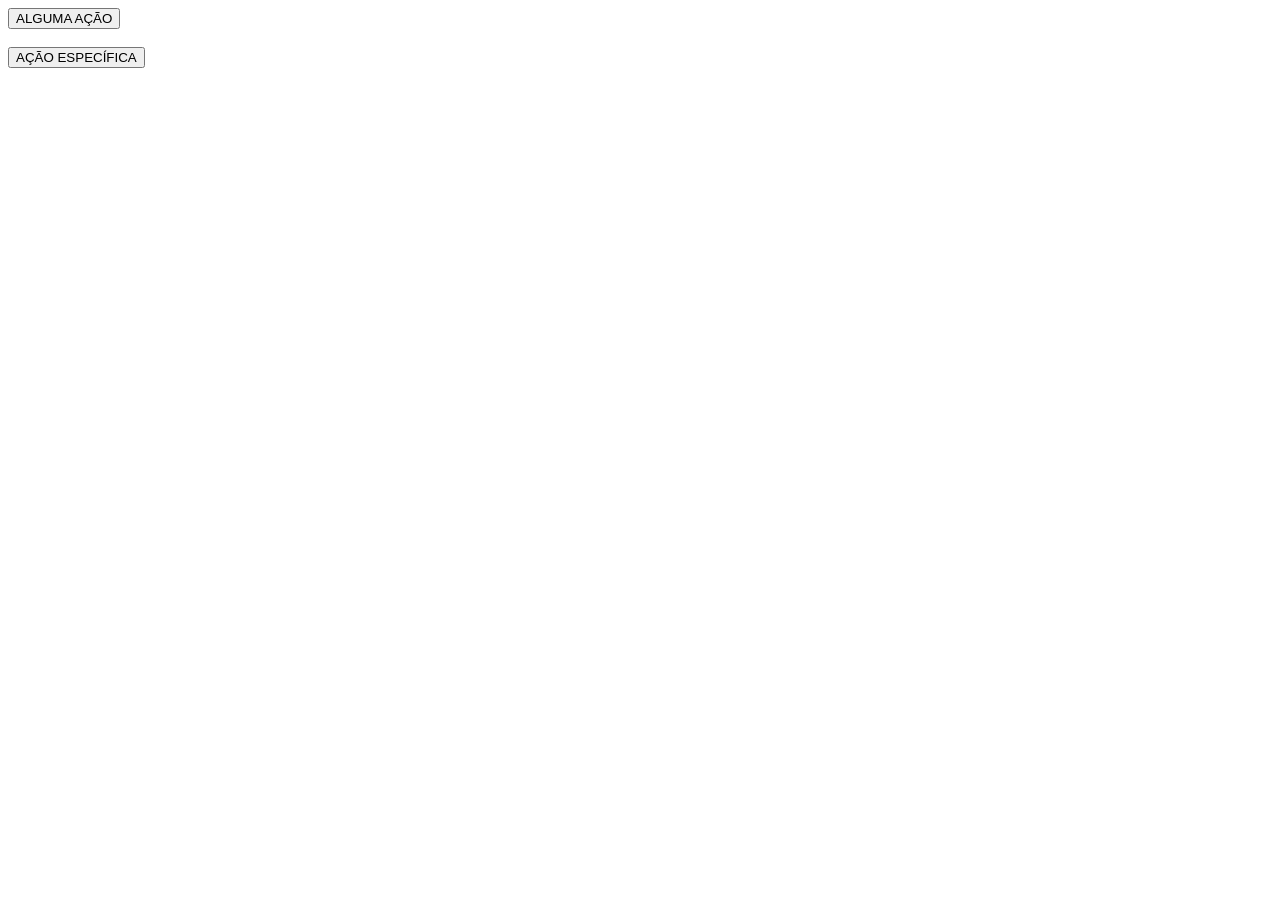
<file: Atividade 10/index.html>
<!DOCTYPE html>
<html lang="pt-BR">
<head>
    <meta charset="UTF-8">
    <meta name="viewport" content="width=device-width, initial-scale=1.0">
    <title>Try catch</title>
</head>
<body>
    <button onclick="tratamentoDeErroGenerico()">ALGUMA AÇÃO</button>
    <br><br>
    <button onclick="tratamentoDeErroEspecifico()">AÇÃO ESPECÍFICA</button>
    <script src="script.js"></script>
</body>
</html>
</file>
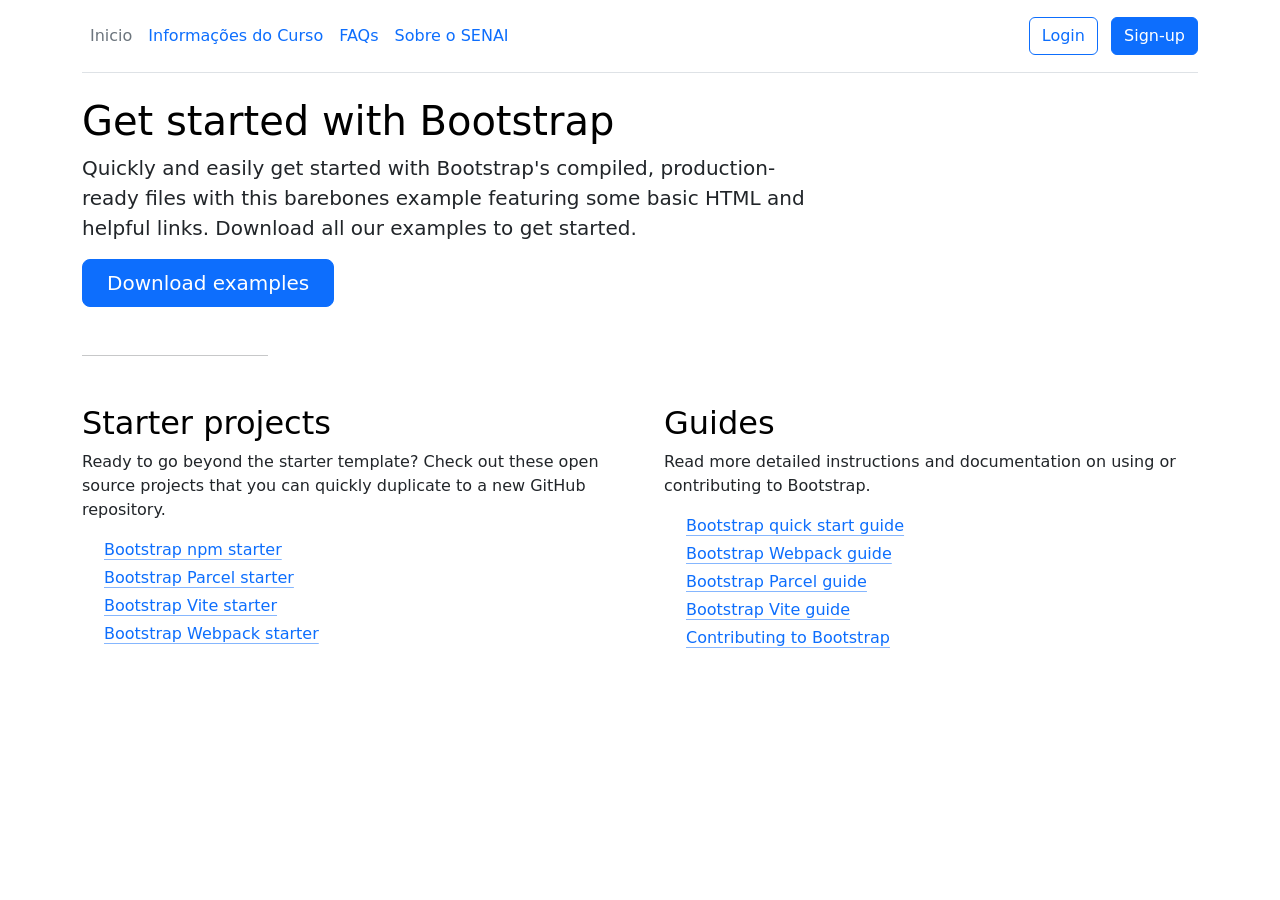
<file: Atividade 4/index.html>
<!DOCTYPE html>
<html lang="pt-BR">

<head>
    <meta charset="UTF-8">
    <meta name="viewport" content="width=device-width, initial-scale=1.0">
    <title>Teste Bootstrap</title>
    <link href="https://cdn.jsdelivr.net/npm/bootstrap@5.3.8/dist/css/bootstrap.min.css" rel="stylesheet"
        integrity="sha384-sRIl4kxILFvY47J16cr9ZwB07vP4J8+LH7qKQnuqkuIAvNWLzeN8tE5YBujZqJLB" crossorigin="anonymous">
    <link rel="icon" type="image/png"
        href="https://upload.wikimedia.org/wikipedia/commons/thumb/b/b2/Bootstrap_logo.svg/960px-Bootstrap_logo.svg.png">
</head>

<body>
    <div class="container">
        <header
            class="d-flex flex-wrap align-items-center justify-content-center justify-content-md-between py-3 mb-4 border-bottom">
            <ul class="nav col-12 col-md-auto mb-2 justify-content-center mb-md-0">
                <li><a href="#" class="nav-link px-2 link-secondary">Inicio</a></li>
                <li><a href="#" class="nav-link px-2">Informações do Curso</a></li>
                <li><a href="#" class="nav-link px-2">FAQs</a></li>
                <li><a href="#" class="nav-link px-2">Sobre o SENAI</a></li>
            </ul>
            <div class="col-md-3 text-end"> <button type="button" class="btn btn-outline-primary me-2">Login</button>
                <button type="button" class="btn btn-primary">Sign-up</button>
            </div>
        </header>
        <main>
            <h1 class="text-body-emphasis">Get started with Bootstrap</h1>
            <p class="fs-5 col-md-8">Quickly and easily get started with Bootstrap's compiled, production-ready files
                with this barebones example featuring some basic HTML and helpful links. Download all our examples to
                get started.</p>
            <div class="mb-5"> <a href="/docs/5.3/examples" class="btn btn-primary btn-lg px-4">Download examples</a>
            </div>
            <hr class="col-3 col-md-2 mb-5">
            <div class="row g-5">
                <div class="col-md-6">
                    <h2 class="text-body-emphasis">Starter projects</h2>
                    <p>Ready to go beyond the starter template? Check out these open source projects that you can
                        quickly duplicate to a new GitHub repository.</p>
                    <ul class="list-unstyled ps-0">
                        <li> <a class="icon-link mb-1" href="https://github.com/twbs/examples/tree/main/icons-font"
                                rel="noopener" target="_blank"> <svg class="bi" width="16" height="16"
                                    aria-hidden="true">
                                    <use xlink:href="#arrow-right-circle"></use>
                                </svg>
                                Bootstrap npm starter
                            </a> </li>
                        <li> <a class="icon-link mb-1" href="https://github.com/twbs/examples/tree/main/parcel"
                                rel="noopener" target="_blank"> <svg class="bi" width="16" height="16"
                                    aria-hidden="true">
                                    <use xlink:href="#arrow-right-circle"></use>
                                </svg>
                                Bootstrap Parcel starter
                            </a> </li>
                        <li> <a class="icon-link mb-1" href="https://github.com/twbs/examples/tree/main/vite"
                                rel="noopener" target="_blank"> <svg class="bi" width="16" height="16"
                                    aria-hidden="true">
                                    <use xlink:href="#arrow-right-circle"></use>
                                </svg>
                                Bootstrap Vite starter
                            </a> </li>
                        <li> <a class="icon-link mb-1" href="https://github.com/twbs/examples/tree/main/webpack"
                                rel="noopener" target="_blank"> <svg class="bi" width="16" height="16"
                                    aria-hidden="true">
                                    <use xlink:href="#arrow-right-circle"></use>
                                </svg>
                                Bootstrap Webpack starter
                            </a> </li>
                    </ul>
                </div>
                <div class="col-md-6">
                    <h2 class="text-body-emphasis">Guides</h2>
                    <p>Read more detailed instructions and documentation on using or contributing to Bootstrap.</p>
                    <ul class="list-unstyled ps-0">
                        <li> <a class="icon-link mb-1" href="/docs/5.3/getting-started/introduction"> <svg class="bi"
                                    width="16" height="16" aria-hidden="true">
                                    <use xlink:href="#arrow-right-circle"></use>
                                </svg>
                                Bootstrap quick start guide
                            </a> </li>
                        <li> <a class="icon-link mb-1" href="/docs/5.3/getting-started/webpack"> <svg class="bi"
                                    width="16" height="16" aria-hidden="true">
                                    <use xlink:href="#arrow-right-circle"></use>
                                </svg>
                                Bootstrap Webpack guide
                            </a> </li>
                        <li> <a class="icon-link mb-1" href="/docs/5.3/getting-started/parcel"> <svg class="bi"
                                    width="16" height="16" aria-hidden="true">
                                    <use xlink:href="#arrow-right-circle"></use>
                                </svg>
                                Bootstrap Parcel guide
                            </a> </li>
                        <li> <a class="icon-link mb-1" href="/docs/5.3/getting-started/vite"> <svg class="bi" width="16"
                                    height="16" aria-hidden="true">
                                    <use xlink:href="#arrow-right-circle"></use>
                                </svg>
                                Bootstrap Vite guide
                            </a> </li>
                        <li> <a class="icon-link mb-1" href="/docs/5.3/getting-started/contribute"> <svg class="bi"
                                    width="16" height="16" aria-hidden="true">
                                    <use xlink:href="#arrow-right-circle"></use>
                                </svg>
                                Contributing to Bootstrap
                            </a> </li>
                    </ul>
                </div>
            </div>
        </main>
</body>

</html>
</file>
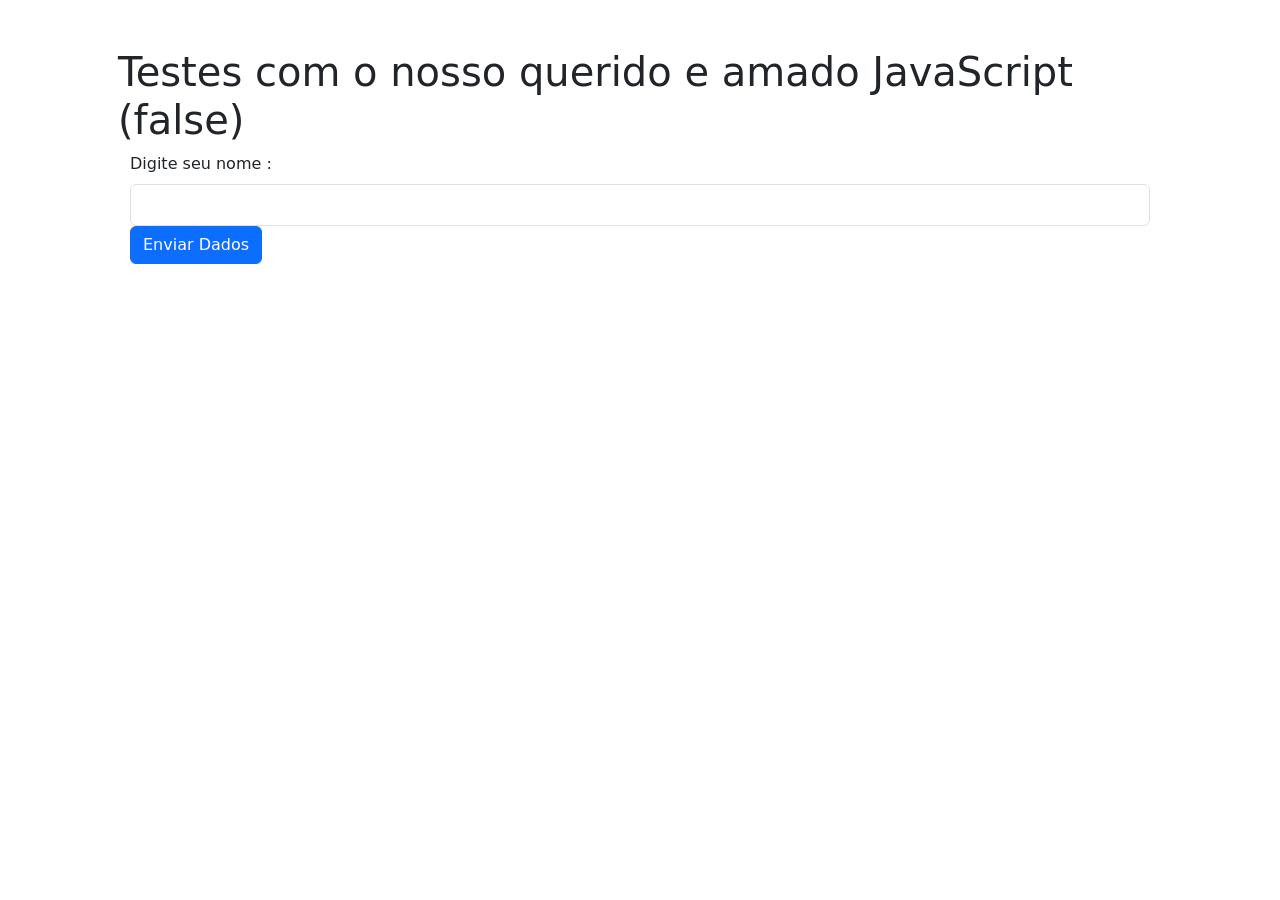
<file: Atividade 5/index.html>
<!DOCTYPE html>
<html lang="pt-BR">
<head>
    <meta charset="UTF-8">
    <meta name="viewport" content="width=device-width, initial-scale=1.0">
    <title>Testes com JS</title>
    <link href="https://cdn.jsdelivr.net/npm/bootstrap@5.3.8/dist/css/bootstrap.min.css" rel="stylesheet" integrity="sha384-sRIl4kxILFvY47J16cr9ZwB07vP4J8+LH7qKQnuqkuIAvNWLzeN8tE5YBujZqJLB" crossorigin="anonymous">
</head>
<body class="container p-5">
    <main>
        <h1>Testes com o nosso querido e amado JavaScript (false)</h1>
        <div class ="container">
            <form>
                <div>
                    <label class="form-label" for="nome"> Digite seu nome : </label>
                    <input class= "form-control p-2" type="text"
                    id="nome">
                </div>
                <button class="btn btn-primary" onclick="imprimirNome()">Enviar Dados</button>
            </form>
            <script>
                // Comentário JavaScript de uma linha// // executa no console//
                function imprimirNome() {
                    console.log("Seu nome foi enviado")
                    //window.alert("Seu formulário foi enviado")

                }
            </script>
        </div>
    </main>
</body>
</html>
</file>
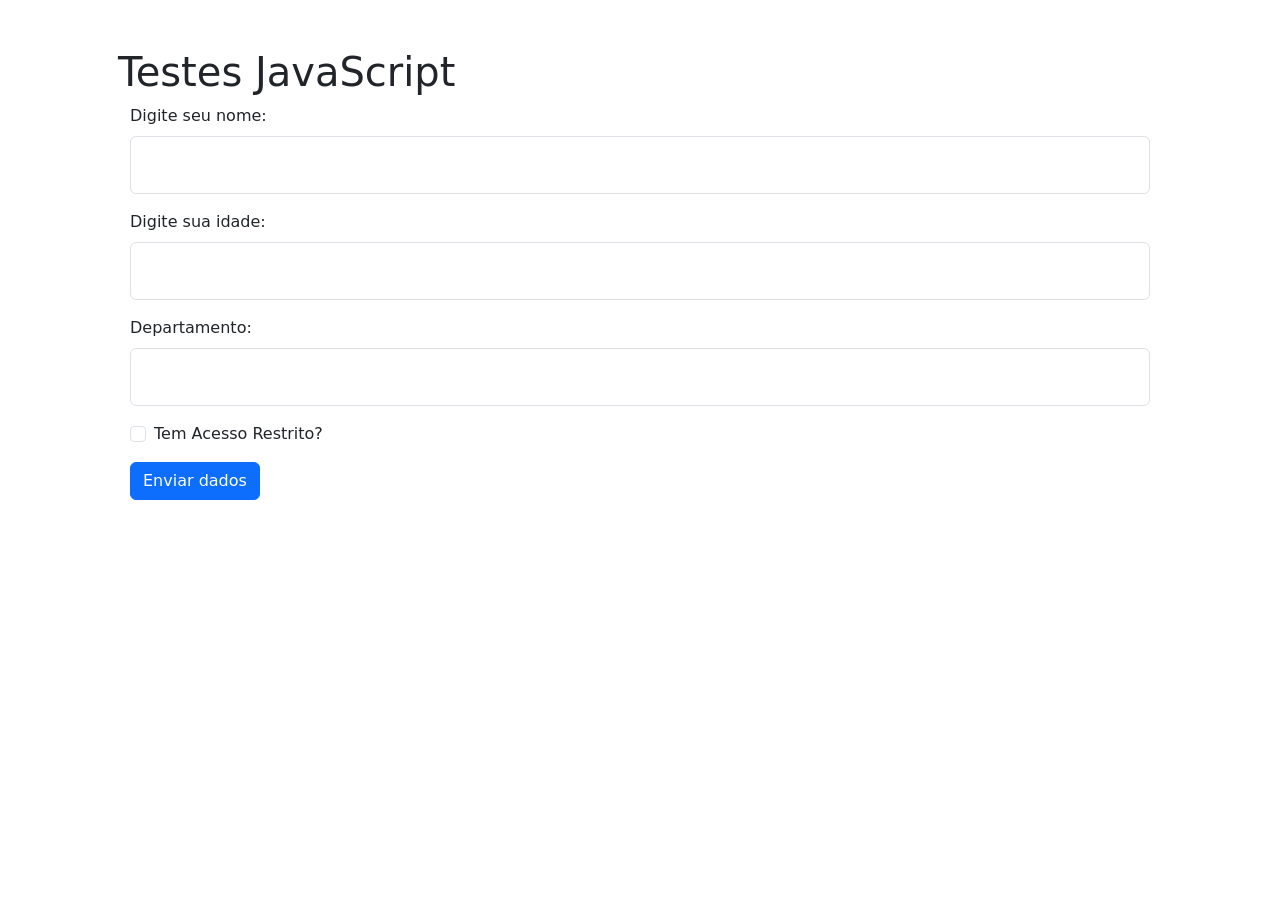
<file: Atividade 6/index.html>
<!DOCTYPE html>
<html lang="pt-BR">
<head>
    <meta charset="UTF-8">
    <meta name="viewport" content="width=device-width, initial-scale=1.0">
    <title>Teste com JS</title>
    <link href="https://cdn.jsdelivr.net/npm/bootstrap@5.3.8/dist/css/bootstrap.min.css" rel="stylesheet" integrity="sha384-sRIl4kxILFvY47J16cr9ZwB07vP4J8+LH7qKQnuqkuIAvNWLzeN8tE5YBujZqJLB" crossorigin="anonymous">
</head>
<body class="container p-5">
      <main>
        <h1>Testes JavaScript</h1>
        <div class="container">
            <form>
                <div class="mb-3">
                    <label class="form-label" for="nome">Digite seu nome:</label>
                    <input class="form-control p-3" type="text" id="nome">
                </div>
                
                <div class="mb-3">
                    <label class="form-label" for="idade">Digite sua idade:</label>
                    <input class="form-control p-3" type="number" id="idade">
                </div>
                
                <div class="mb-3">
                    <label class="form-label" for="departamento">Departamento:</label>
                    <input class="form-control p-3" type="text" id="departamento">
                </div>
                
                <div class="mb-3 form-check">
                    <input class="form-check-input" type="checkbox" id="temAcessoRestrito">
                    <label class="form-check-label" for="temAcessoRestrito">Tem Acesso Restrito?</label>
                </div>

                <button type="button" class="btn btn-primary" onclick="imprimirNome()">Enviar dados</button>
            </form>
            <script src="formulario.js"></script>
        </div>
    </main>
</body>
</html>
</file>
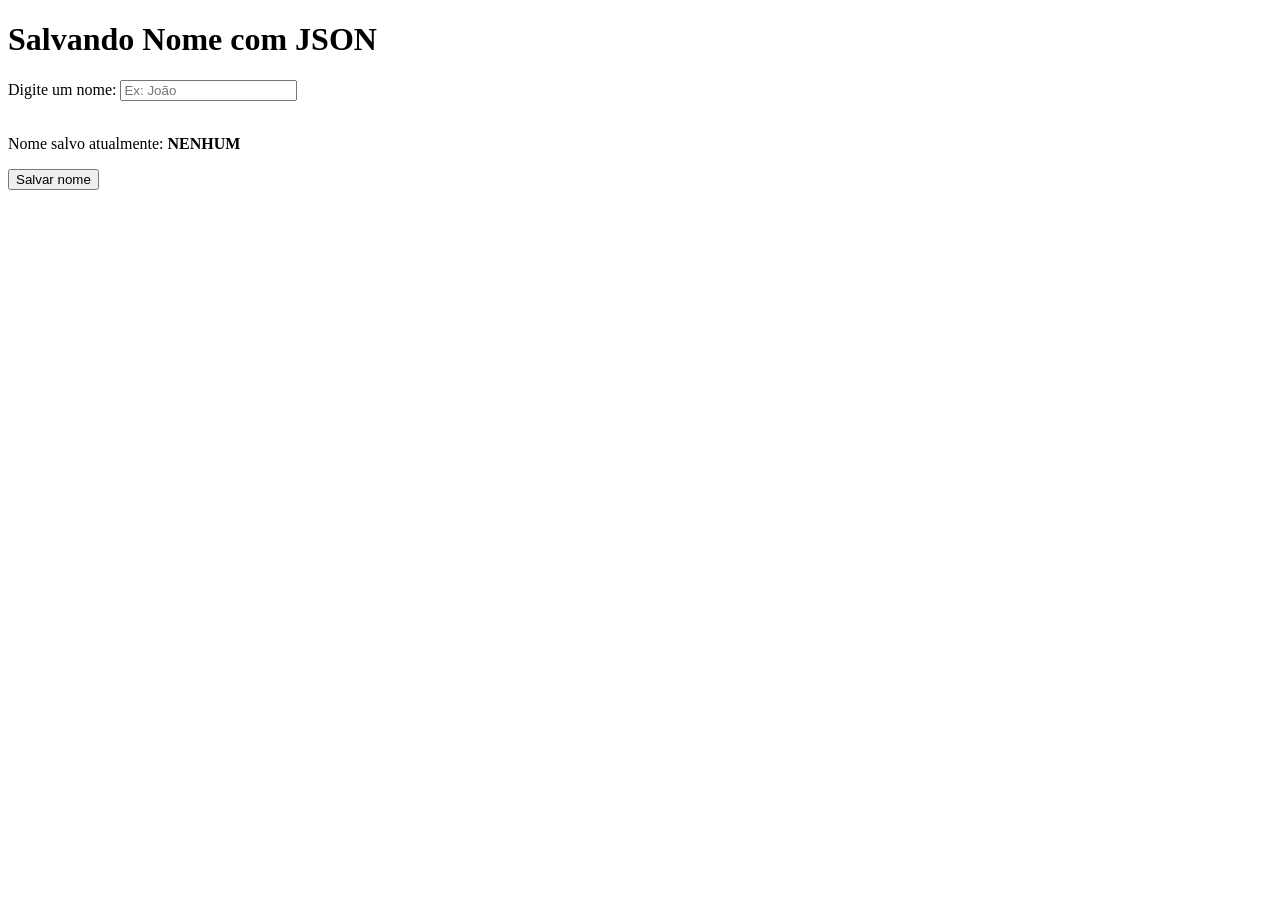
<file: Atividade 7/index.html>
<!DOCTYPE html>
<html lang="pt-BR">
<head>
    <meta charset="UTF-8">
    <meta name="viewport" content="width=device-width, initial-scale=1.0">
    <title>Teste de persistência</title>
</head>
<body class="container p-5">
    <main>
        <h1>Salvando Nome com JSON</h1>
        <div class ="container">
    <form>
        <label for="texto-inserido">Digite um nome:</label>
        <input type="text" id="texto-inserido" placeholder="Ex: João">

        <br><br>
        <p>Nome salvo atualmente:
            <strong id="nome-salvo">NENHUM</strong>
        </p> 
        
        <button type="button" onclick="salvarNome()">Salvar nome</button>
        <script src="persistente.js"></script>
    </form>
    </div>
    </main>
</body>
</html>
</file>
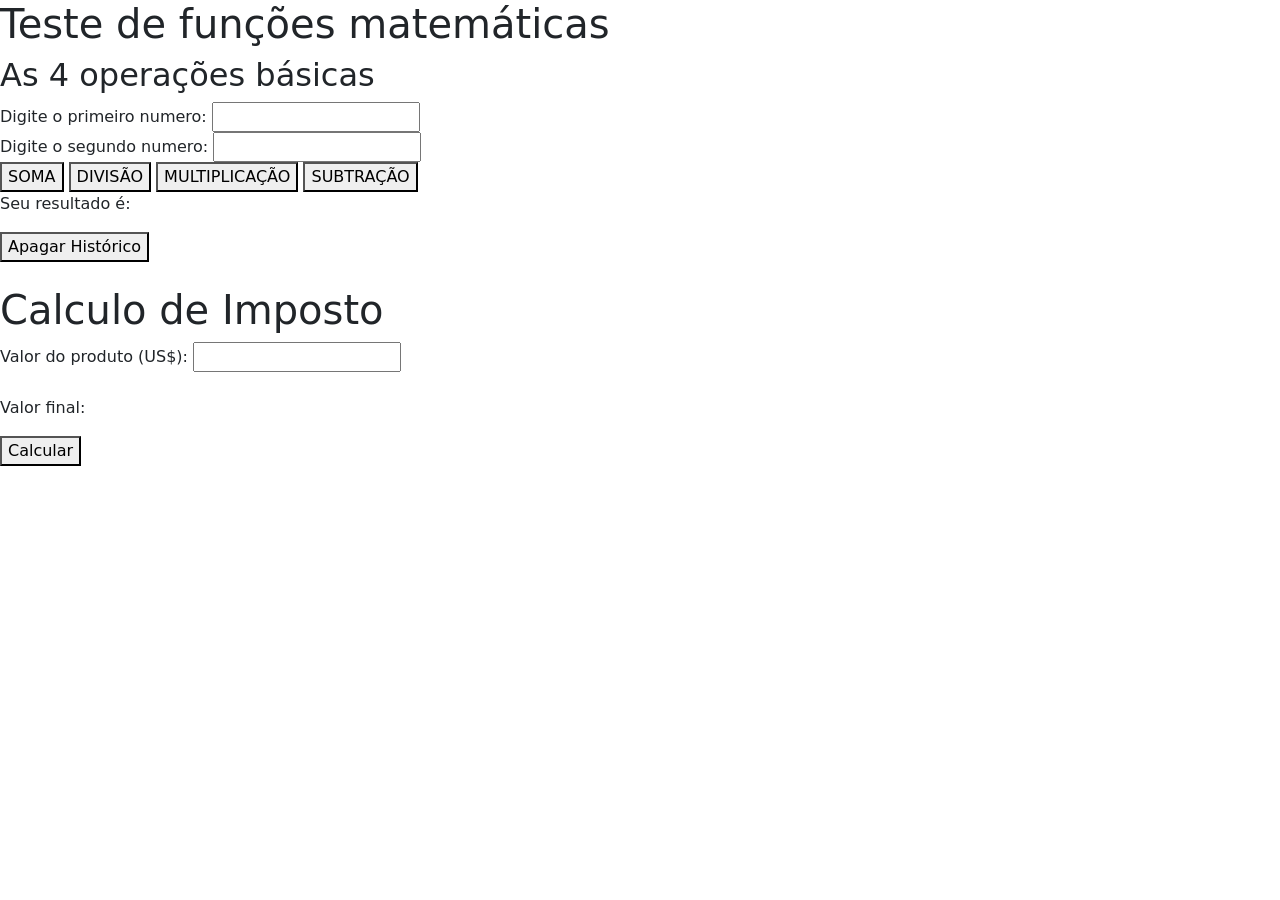
<file: Atividade 8/index.html>
<!DOCTYPE html>
<html lang="pt-BR">
<head>
    <meta charset="UTF-8">
    <meta name="viewport" content="width=device-width, initial-scale=1.0">
    <title>Testes de funções</title>
    <link href="https://cdn.jsdelivr.net/npm/bootstrap@5.3.8/dist/css/bootstrap.min.css" rel="stylesheet" integrity="sha384-sRIl4kxILFvY47J16cr9ZwB07vP4J8+LH7qKQnuqkuIAvNWLzeN8tE5YBujZqJLB" crossorigin="anonymous">
</head>
<body>
    <main>
        <h1>Teste de funções matemáticas</h1>
        <h2>As 4 operações básicas</h2>
        <label for="primeiro-numero">Digite o primeiro numero:</label>
        <input type="number" id="primeiro-numero">
        <br>
        <label for="segundo-numero">Digite o segundo numero:</label>
        <input type="number" id="segundo-numero">
        <br>
        <button onclick="soma()">SOMA</button>
        <button onclick="divisão()">DIVISÃO</button>
        <button onclick="multiplicação()">MULTIPLICAÇÃO</button>
        <button onclick="subtração()">SUBTRAÇÃO</button>
        </br>
        <p>Seu resultado é: <strong id="resultado"></strong></p>
        <script src="JS/funcoes.js"></script>
        <button onclick="apagarLocalStorage()">Apagar Histórico</button>
        </br>

        <br>
        <h1>Calculo de Imposto</h1>

        <label for="valorProduto">Valor do produto (US$):</label>
        <input type="number" id="valorProduto">

        <br><br>

        <p>Valor final: <strong id="resultado-imposto"></strong></p>

        <button onclick="CalcularImposto()">Calcular</button>

       
    </br>
    </main>

</body>
</html>
</file>
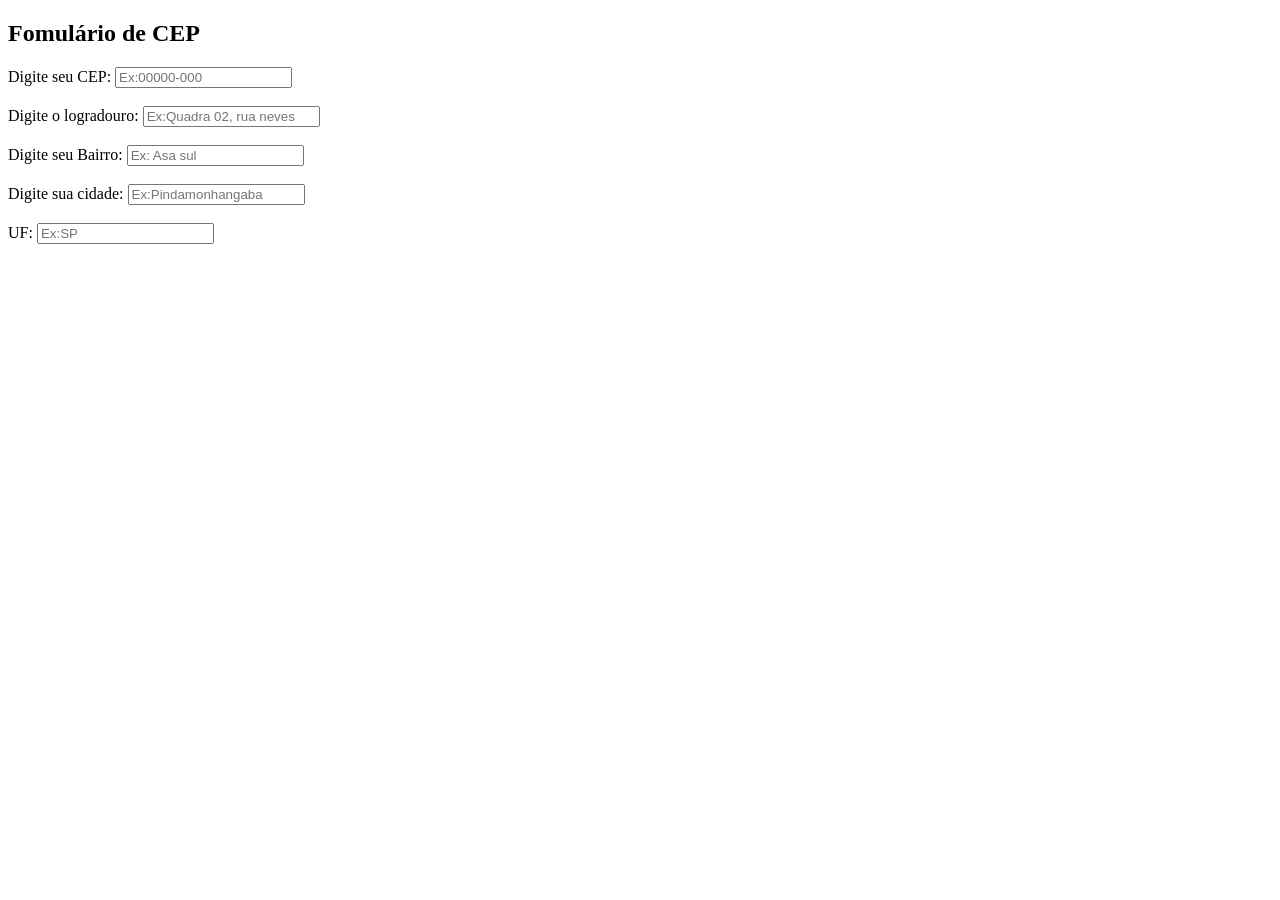
<file: Atividade 9/index.html>
<!DOCTYPE html>
<html lang="pt-BR">
<head>
    <meta charset="UTF-8">
    <meta name="viewport" content="width=device-width, initial-scale=1.0">
    <title>Buscar CEP</title>
</head>
<body>
    <h2>Fomulário de CEP</h2>


<label for = "cep"> Digite seu CEP: </label>
<input type = "text" id="cep" placeholder="Ex:00000-000">
<br><br>

<label for = "Logradouro"> Digite o logradouro: </label>
<input type = "text" id="Logradouro" placeholder="Ex:Quadra 02, rua neves">
<br><br>

<label for = "Bairro"> Digite seu Bairro: </label>
<input type = "text" id="Bairro" placeholder="Ex: Asa sul">
<br><br>

<label for = "Cidade"> Digite sua cidade: </label>
<input type = "text" id="Cidade" placeholder="Ex:Pindamonhangaba">
<br><br>

<label for = "UF">UF: </label>
<input type = "text" id="UF" placeholder="Ex:SP">

<script src="buscaCEP.JS"></script>




</body>
</html>
</file>
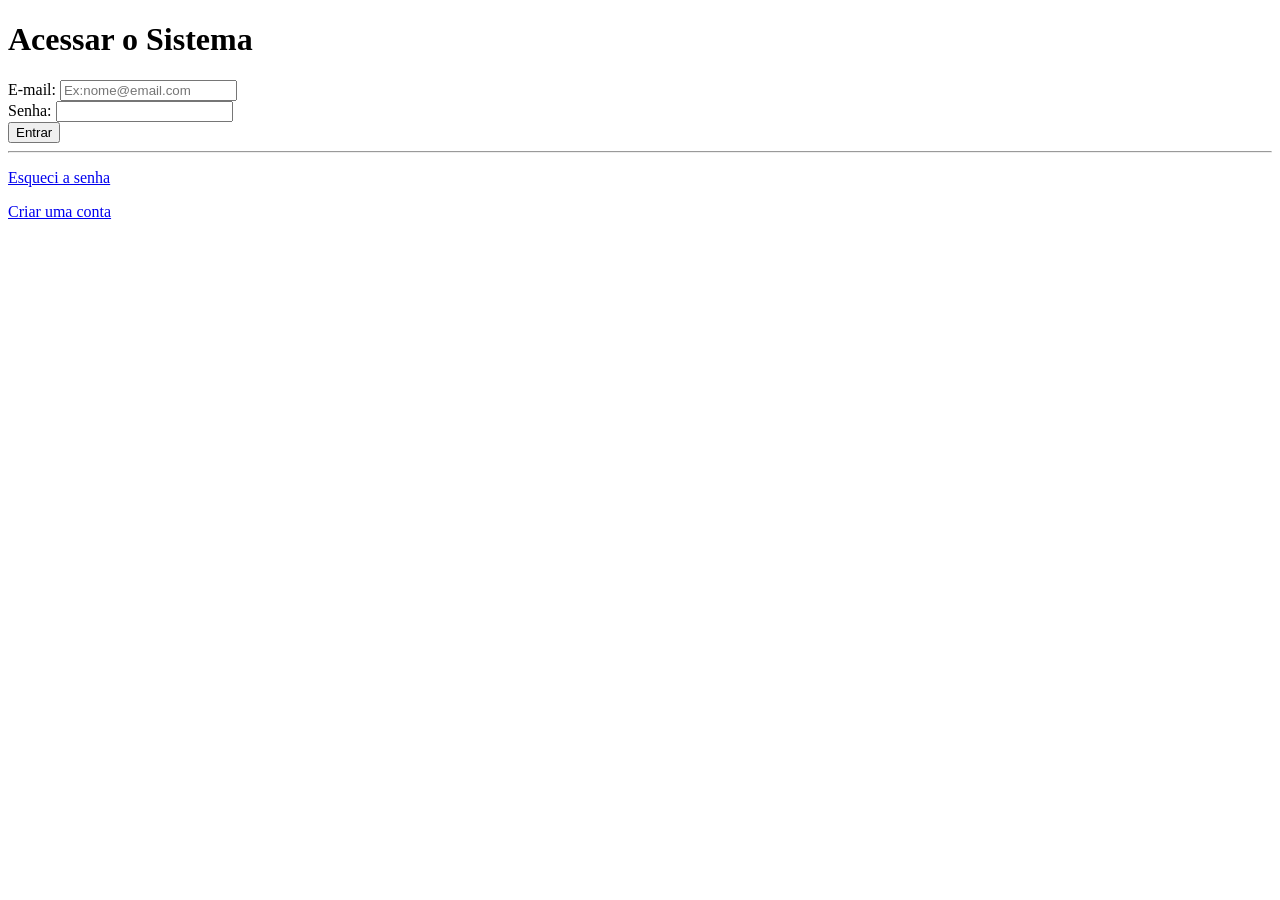
<file: primeiraAulaHTML/index.html>
<!DOCTYPE html>
<html lang="pt-BR">
<head>
    <meta charset="UTF-8">
    <meta name="viewport" content="width=device-width, initial-scale=1.0">
    <title>Primeira Aula</title>
    <link rel="icon"type="image/png" href="https://cdn.jsdelivr.net/gh/homarr-labs/dashboard-icons/svg/claude-ai.svg">
</head>
<body>
   <h1>Acessar o Sistema</h1> 
   <form>
        <div>
            <label for="Campo e-mail">E-mail:</label>
            <input type="email" id="campo-email" placeholder="Ex:nome@email.com">
        </div>

        <div>
            <label for ="campo-senha"> Senha: </label>
            <input type= "password" id:"campo-senha">
        </div>

        <button type="submit" > Entrar </button>
   </form>

   <hr> 
        <p>
            <a href="Redefinição.html">Esqueci a senha </a>
        </p>

        <p>
            <a href="Cadastro.html"> Criar uma conta </a>

        </p>


</body>
</html>
</file>
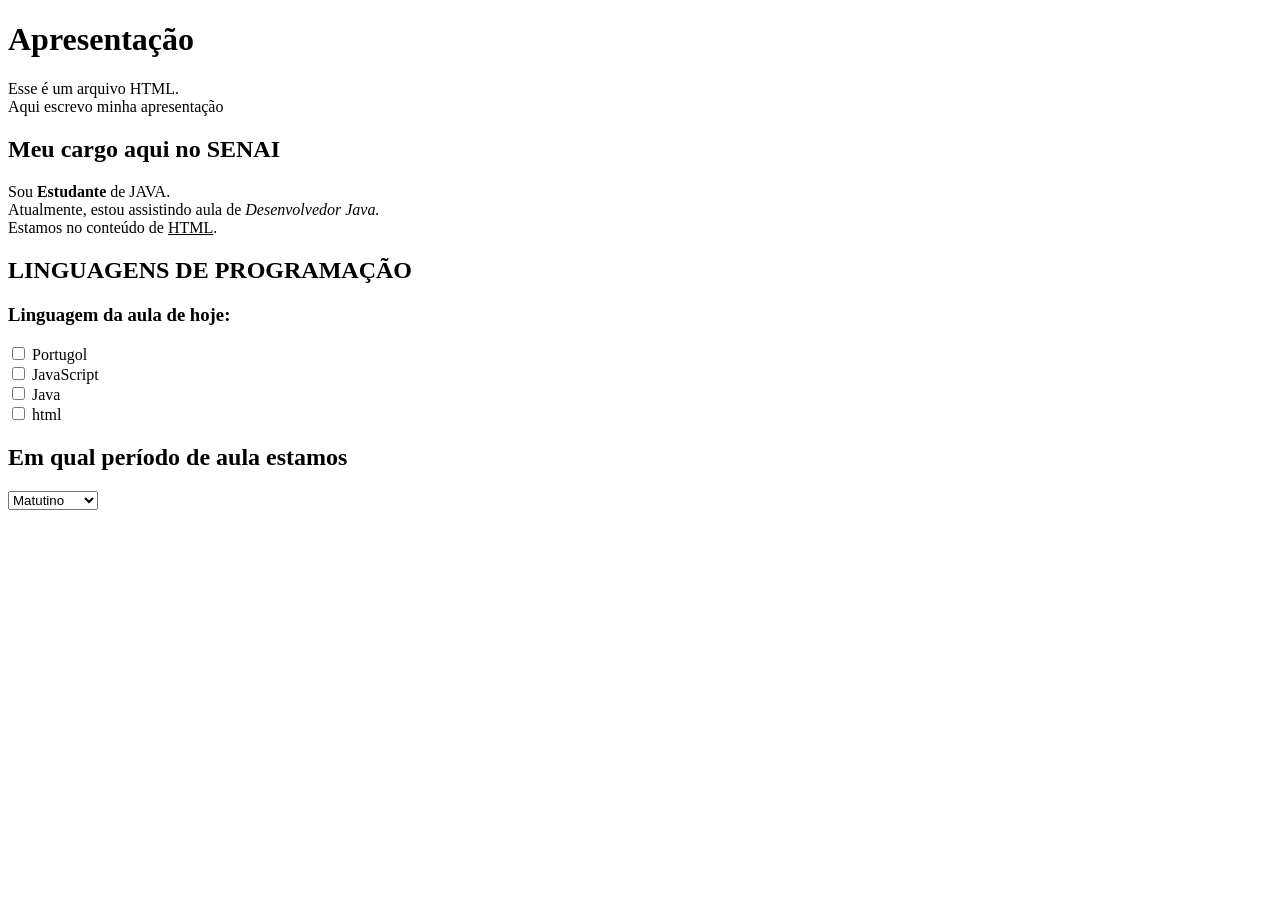
<file: Atividade 1/homepage.html>
<!DOCTYPE html>
<html lang="pt-BR">
<head>
    <meta charset="UTF-8">
    <meta name="viewport" content="width=device-width, initial-scale=1.0">
    <title>Home Page - Patrick</title>
</head>
<body>
    <!--Topo do site-->
        <header>
            <h1>Apresentação</h1>
            <p>
                Esse é um arquivo HTML. <br> Aqui escrevo
                minha apresentação
            </p>
        </header>

        <!-- Meio do site -->
        <main>
            <!-- Apresentação pessoal-->
            <section>
                <h2>Meu cargo aqui no SENAI</h2> 
                <p>
                    Sou <strong>Estudante</strong> 
                     de JAVA.
                     <br>
                     Atualmente, estou assistindo aula de 
                     <em>Desenvolvedor Java.</em> <br>Estamos no conteúdo de <u>HTML</u>.
                </p>
            </section>
            <!-- Formulário de linguagens -->
            <section>
                <form>
                    <h2>LINGUAGENS DE PROGRAMAÇÃO</h2>
                    <h3>Linguagem da aula de hoje:</h3>
                    <input type="checkbox" id="Portugol" name="linguagem">
                    <label for="linguagem">Portugol</label><br>
                    <input type="checkbox" id="JavaScript" name="linguagem">
                    <label for="linguagem">JavaScript</label><br>
                    <input type="checkbox" id="Java" name="linguagem">
                    <label for="linguagem">Java</label><br>
                    <input type="checkbox" id="htlm" name="linguagem">
                    <label for="linguagem">html</label><br>
                </form>
            </section>
            <!-- Período de aula-->
            <section>
                <form>
                    <h2>Em qual período de aula estamos</h2>
                    <select name="periodo" id="horario">
                        <option value="matutino">Matutino</option>
                        <option value="vespertino">Verspertino</option>
                        <option value="noturno">Noturno</option>
                    </select>
                </form>
            </section>
        </main>
        <footer>
            
        </footer>
</body>
</html>
</file>
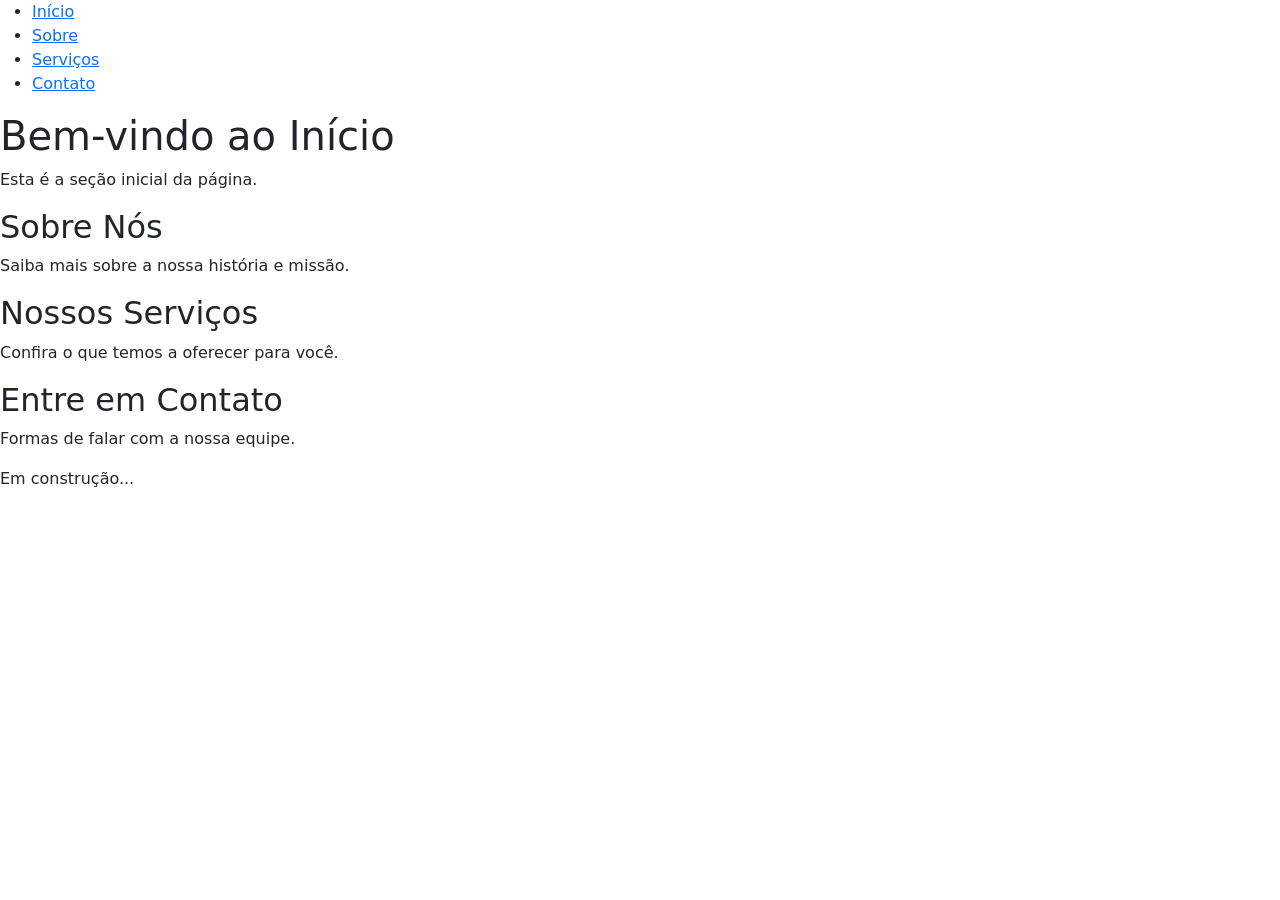
<file: Atividade 3/pagina.html>
<!DOCTYPE html>
<html lang="pt-BR">
<head>
    <meta charset="UTF-8">
    <meta name="viewport" content="width=device-width, initial-scale=1.0">
    <title>TESTE DE ESTILIZAÇÃO</title>
     <link href="https://cdn.jsdelivr.net/npm/bootstrap@5.3.8/dist/css/bootstrap.min.css" rel="stylesheet" integrity="sha384-sRIl4kxILFvY47J16cr9ZwB07vP4J8+LH7qKQnuqkuIAvNWLzeN8tE5YBujZqJLB" crossorigin="anonymous">
</head>

<body>
    <!-- CABEÇALHO COM A NAV -->
    <header>
        <nav aria-label="Navegação principal">
            <ul>
                <li><a href="#inicio">Início</a></li>
                <li><a href="#sobre">Sobre</a></li>
                <li><a href="#servicos">Serviços</a></li>
                <li><a href="#contato">Contato</a></li>
            </ul>
        </nav>
    </header>

    <!-- CORPO DA PÁGINA (SEÇÕES) -->
    <main>
        <section id="inicio">
            <h1>Bem-vindo ao Início</h1>
            <p>Esta é a seção inicial da página.</p>
        </section>

        <section id="sobre">
            <h2>Sobre Nós</h2>
            <p>Saiba mais sobre a nossa história e missão.</p>
        </section>

        <section id="servicos">
            <h2>Nossos Serviços</h2>
            <p>Confira o que temos a oferecer para você.</p>
        </section>

        <section id="contato">
            <h2>Entre em Contato</h2>
            <p>Formas de falar com a nossa equipe.</p>
        </section>
    </main>
    <footer>
        <p id="p-rodape">Em construção...</p>
    </footer>
</body>
</html>
</file>
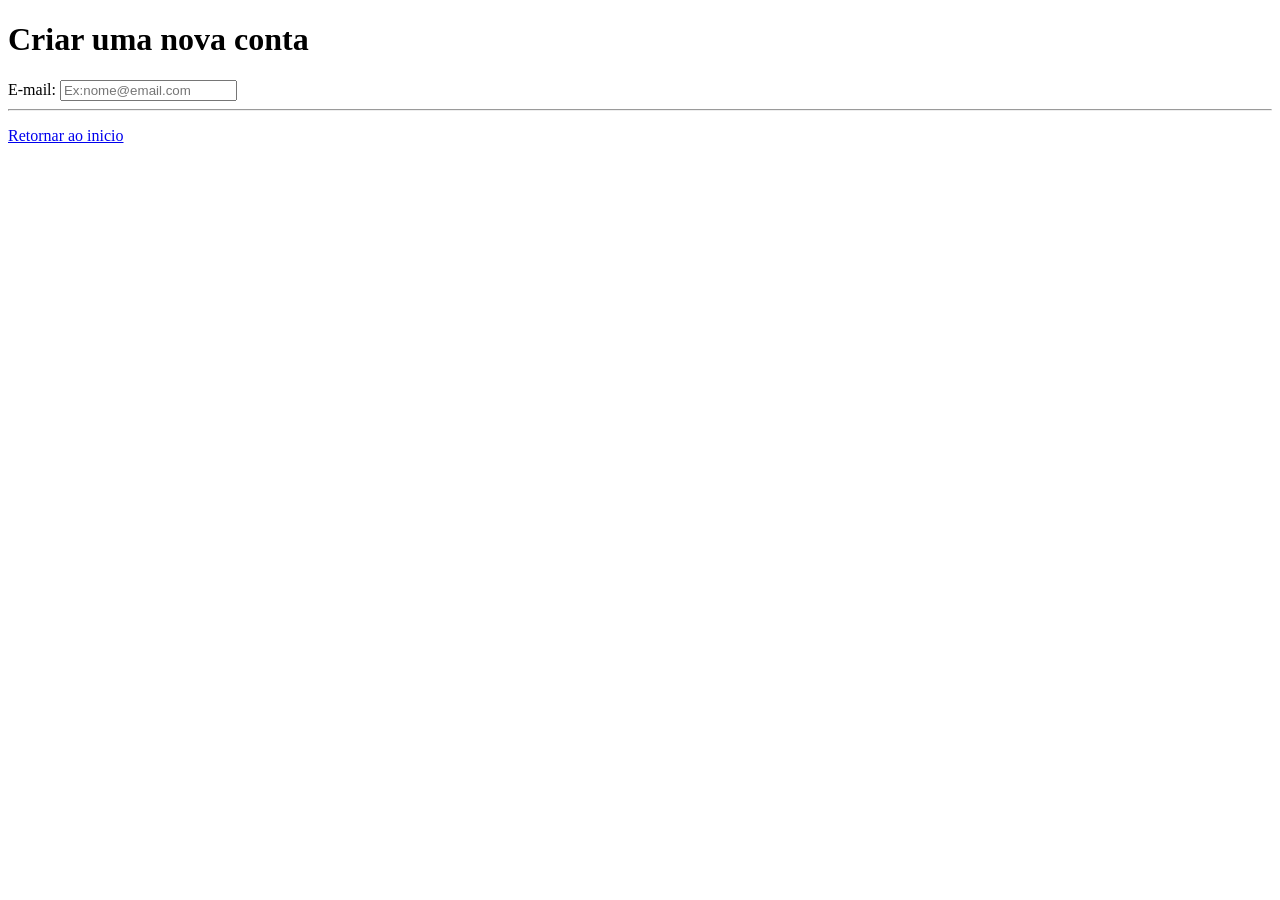
<file: primeiraAulaHTML/Cadastro.html>
<!DOCTYPE html>
<html lang="pt-BR">
<head>
    <meta charset="UTF-8">
    <meta name="viewport" content="width=device-width, initial-scale=1.0">
    <title>Realizar Cadastro </title>
        <link rel="icon"type="image/png" href="https://encrypted-tbn0.gstatic.com/images?q=tbn:ANd9GcRk5xCr1Ya7lU4pVhb6xeXi8sRUynWU6DCdyQ&s.svg">

</head>
<body>
    <h1>Criar uma nova conta</h1>
    <div>
            <label for="Campo e-mail">E-mail:</label>
            <input type="email" id="campo-email" placeholder="Ex:nome@email.com">
        </div>

     <hr> 
        <p>
            <a href="index.html">Retornar ao inicio </a>
        </p>
</body>
</html>
</file>
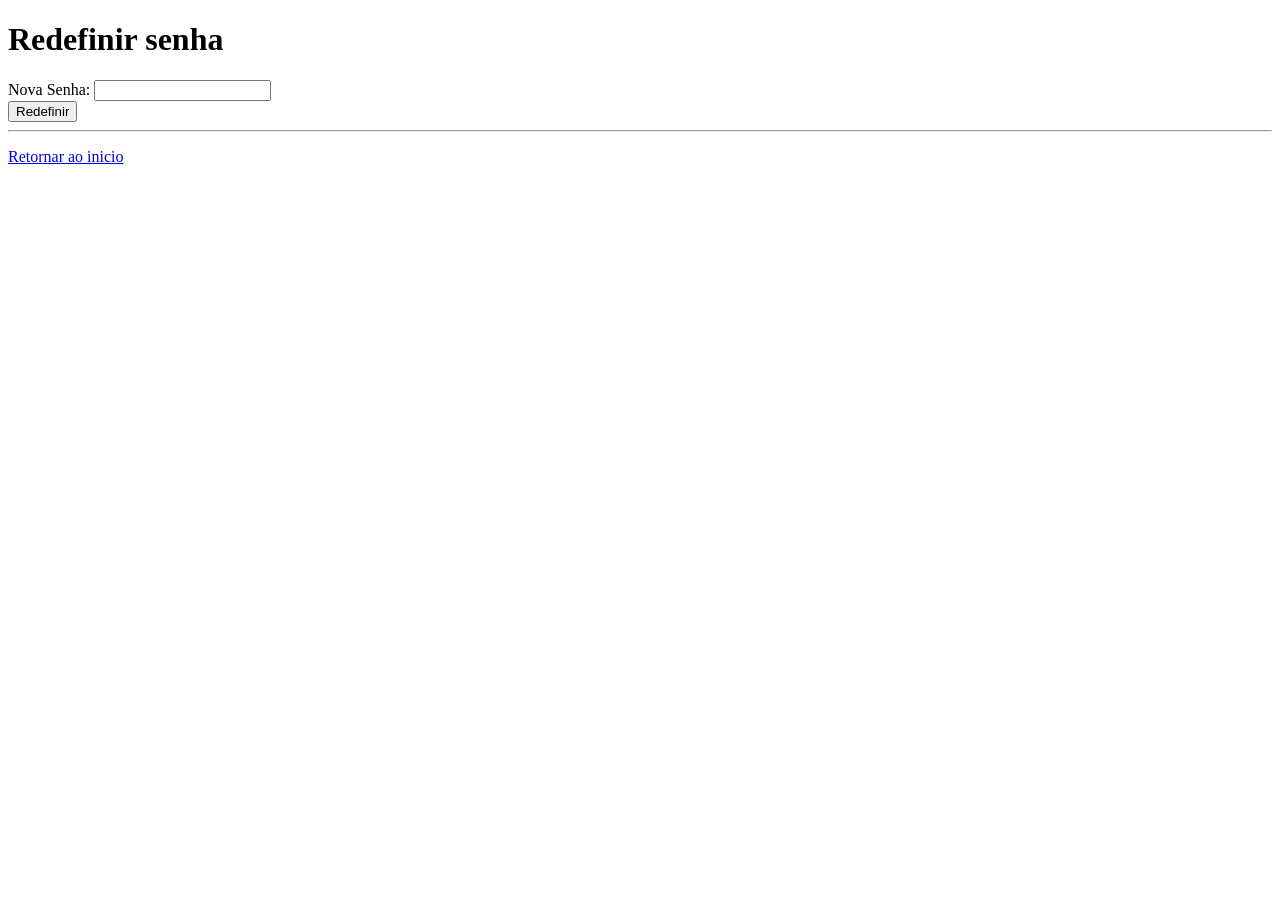
<file: primeiraAulaHTML/Redefinição.html>
<!DOCTYPE html>
<html lang="pt-BR>
<head>
    <meta charset="UTF-8">
    <meta name="viewport" content="width=device-width, initial-scale=1.0">
    <title>Mudar senha</title>
    <link rel="icon"type="image/png" href="https://cdn-icons-png.flaticon.com/512/102/102643.png">
</head>
<body>
    <h1>Redefinir senha</h1>
    <form>
      
        <div>
            <label for ="campo-senha"> Nova Senha: </label>
            <input type= "password" id:"campo-senha">
        </div>

        <button type="submit" > Redefinir </button>
    </form>

     <hr> 
        <p>
            <a href="index.html">Retornar ao inicio </a>

        </p>
</body>
</html>
</file>
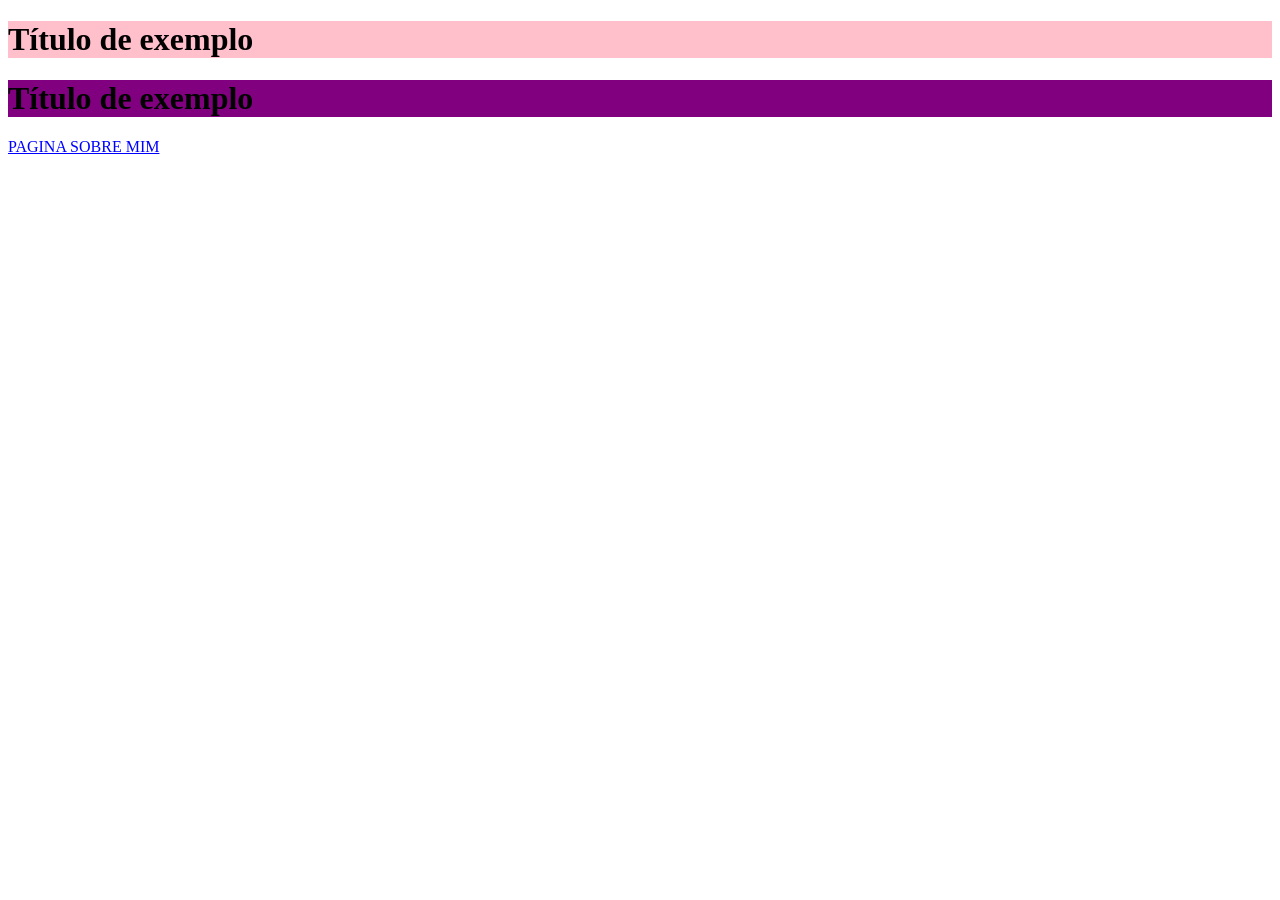
<file: Atividade 2/Pages/pagina.html>
<!DOCTYPE html>
<html lang="pt-BR">
<head>
    <meta charset="UTF-8">
    <meta name="viewport" content="width=device-width, initial-scale=1.0">
    <title>Estilização</title>
    <link rel="stylesheet" href="../style.css">

</head>
<body>
     <h1 class="titulo-rosa">Título de exemplo</h1>

    <h1 id="titulo-roxo">Título de exemplo</h1>

    <a href="sobremim.html">PAGINA SOBRE MIM</a>
</body>

</html>
</file>
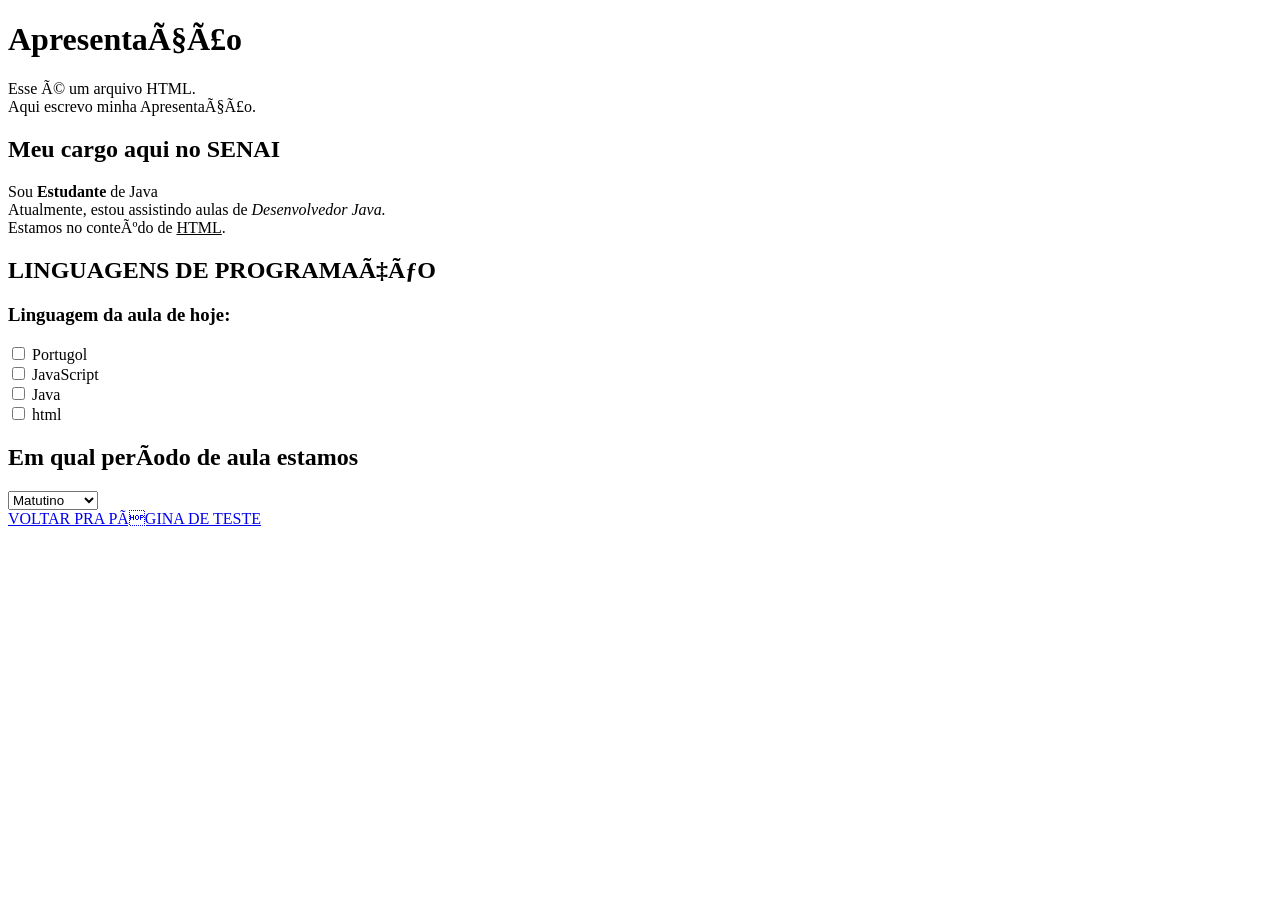
<file: Atividade 2/Pages/sobremim.html>
<!DOCTYPE html>
<html lang="pt-BR>
<head>
    <meta charset="UTF-8">
    <meta name="viewport" content="width=device-width, initial-scale=1.0">
    <title>Home Page - Patrick</title>
</head>
<body>
    <header>
            <h1>Apresentação</h1>
            <p>
                Esse é um arquivo HTML. <br> Aqui escrevo
                minha Apresentação.
            </p>
        </header>

        <!-- Meio do site -->
        <main>
            <!-- Apresentação pessoal-->
            <section>
                <h2>Meu cargo aqui no SENAI</h2> 
                <p>
                    Sou <strong>Estudante</strong> 
                     de Java
                     <br>
                     Atualmente, estou assistindo aulas de 
                     <em>Desenvolvedor Java.</em> <br>Estamos no conteúdo de <u>HTML</u>.
                </p>
            </section>
            <!-- Formulário de linguagens -->
            <section>
                <form>
                    <h2>LINGUAGENS DE PROGRAMAÇÃO</h2>
                    <h3>Linguagem da aula de hoje:</h3>
                    <input type="checkbox" id="Portugol" name="linguagem">
                    <label for="linguagem">Portugol</label><br>
                    <input type="checkbox" id="JavaScript" name="linguagem">
                    <label for="linguagem">JavaScript</label><br>
                    <input type="checkbox" id="Java" name="linguagem">
                    <label for="linguagem">Java</label><br>
                    <input type="checkbox" id="htlm" name="linguagem">
                    <label for="linguagem">html</label><br>
                </form>
            </section>
            <!-- Período de aula-->
            <section>
                <form>
                    <h2>Em qual período de aula estamos</h2>
                    <select name="periodo" id="horario">
                        <option value="matutino">Matutino</option>
                        <option value="vespertino">Verspertino</option>
                        <option value="noturno">Noturno</option>
                    </select>
                </form>
            </section>
        </main>
        <footer>
            <a href="pagina.html">VOLTAR PRA PÁGINA DE TESTE</a>
        </footer>
</body>
</html>
</file>
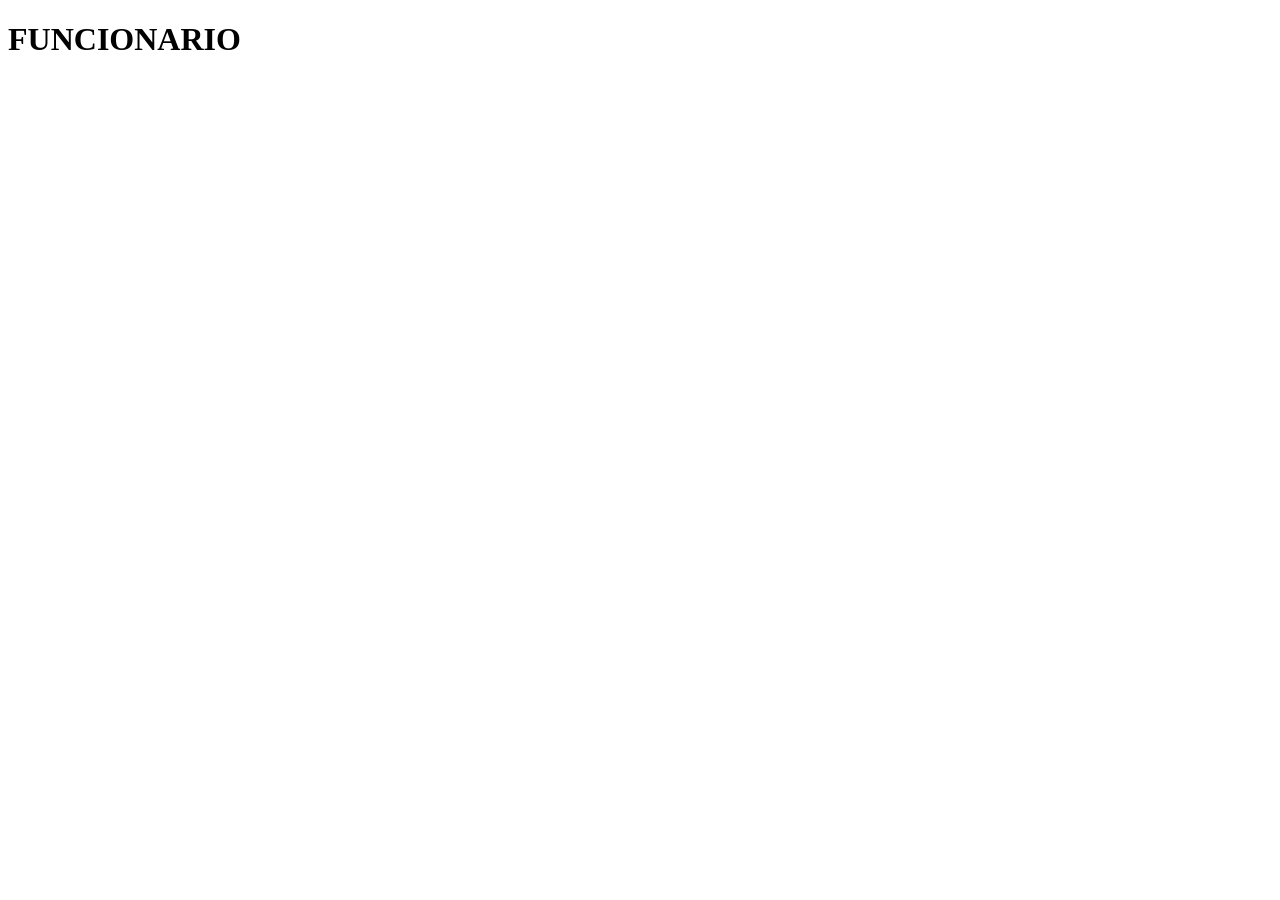
<file: Atividade 6/Pages/funcionario.html>
<!DOCTYPE html>
<html lang="pt-br>
<head>
    <meta charset="UTF-8">
    <meta name="viewport" content="width=device-width, initial-scale=1.0">
    <title>Sistema - Funcionario</title>
</head>
<body>
    <h1>FUNCIONARIO</h1>
</body>
</html>
</file>
<file: Atividade 2/style.css>
h1 {
    background-color: blue;
}

#titulo-roxo {
    background-color: purple;
}

.titulo-rosa {
    background-color: pink;
}

section {
    background-color: aquamarine;
    padding: 10px;
}

a {
    color:blue;
}
</file>
